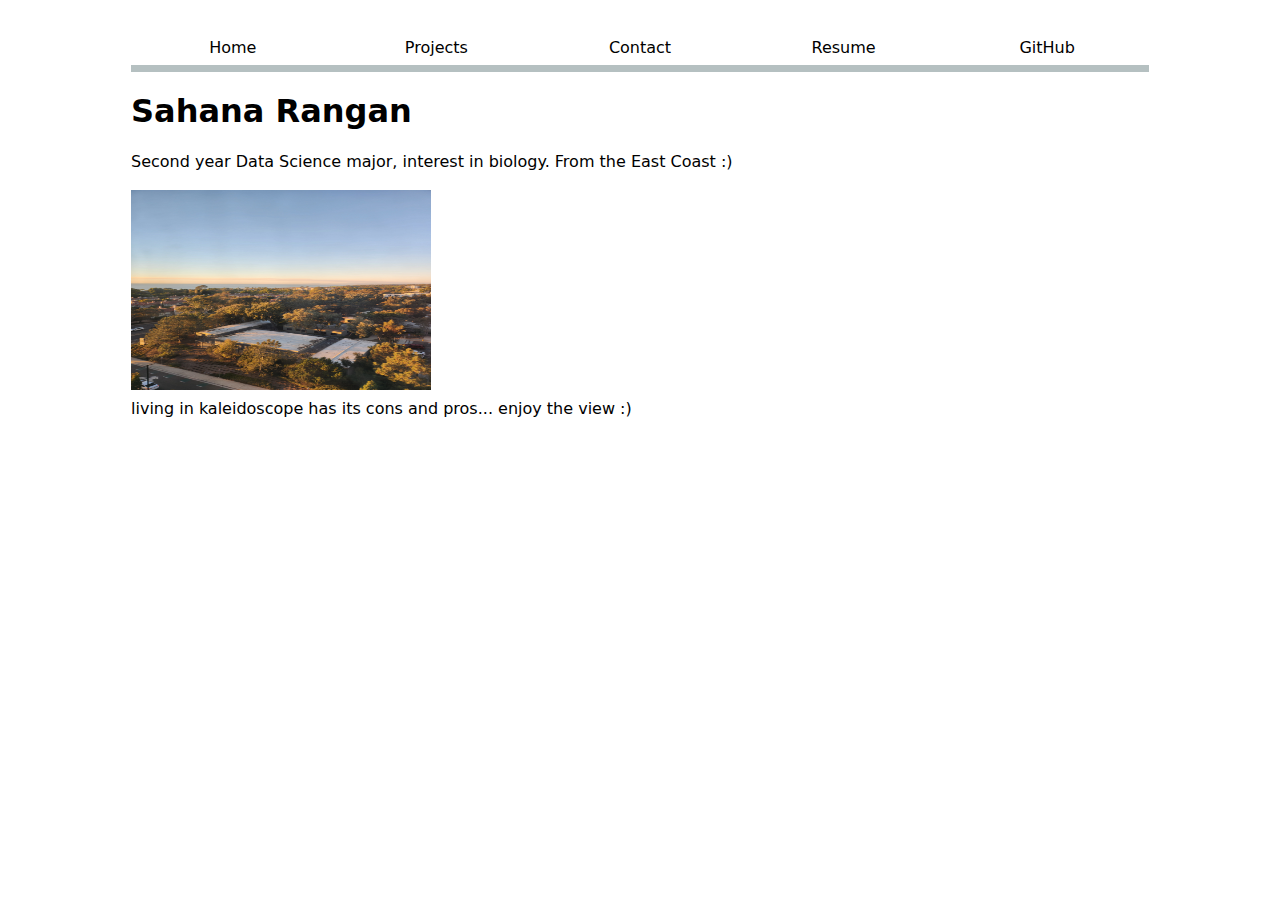
<file: index.html>
<!DOCTYPE html>
<html lang="en">
<head>
    <meta charset="UTF-8">
    <meta name="viewport" content="width=device-width, initial-scale=1.0">
    <title>Sahana Rangan: Personal site and portfolio</title>
    <link rel="stylesheet" href="style.css"/>
</head>
<body>
    <nav><a class="current" href="index.html">Home</a>
        <a class="current" href="projects/index.html">Projects</a>
        <a class="current" href="contact/index.html">Contact</a> 
        <a class="current" href="resume/index.html">Resume</a>
        <a class="current" href="https://github.com/srangan29" target="_blank">GitHub</a>
    </nav>
<h1>Sahana Rangan</h1>
<p>Second year Data Science major, interest in biology. From the East Coast :)</p>    
<img src="images/20241107_162747.jpg" alt="Picture of the outside of my dorm." width="300" height="200"></img>
<br> living in kaleidoscope has its cons and pros... enjoy the view :)
</body>
</html>
</file>
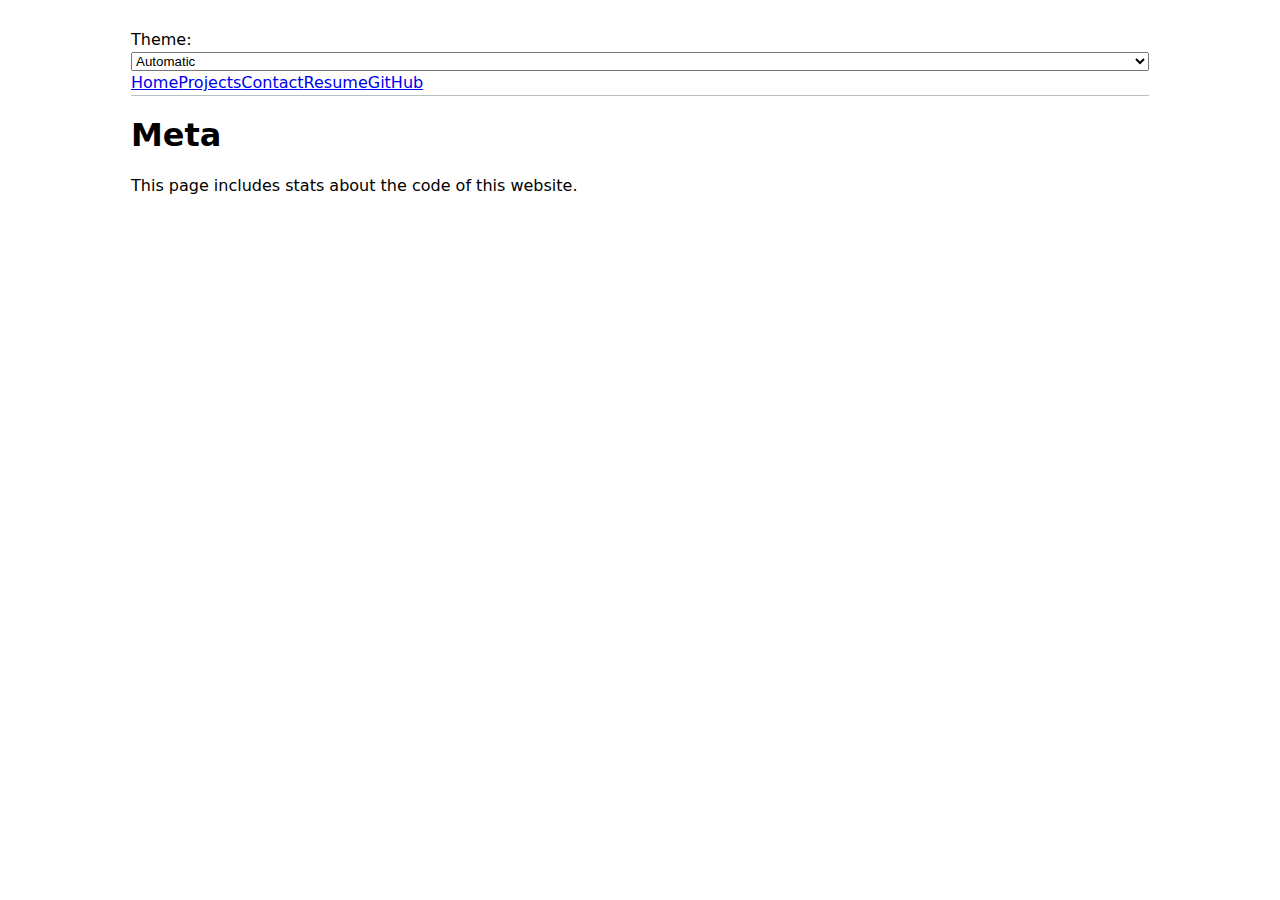
<file: meta/index.html>
<!DOCTYPE html>
<html lang="en">
<head>
    <meta charset="UTF-8">
    <meta name="viewport" content="width=device-width, initial-scale=1.0">
    <title>Meta</title>
    <link rel="stylesheet" href="../style.css"/>
    <script src="../global.js" type="module"></script>
</head>
<body>
<h1>Meta</h1>
This page includes stats about the code of this website.
<div id="stats"></div>
</body>
</html>
</file>
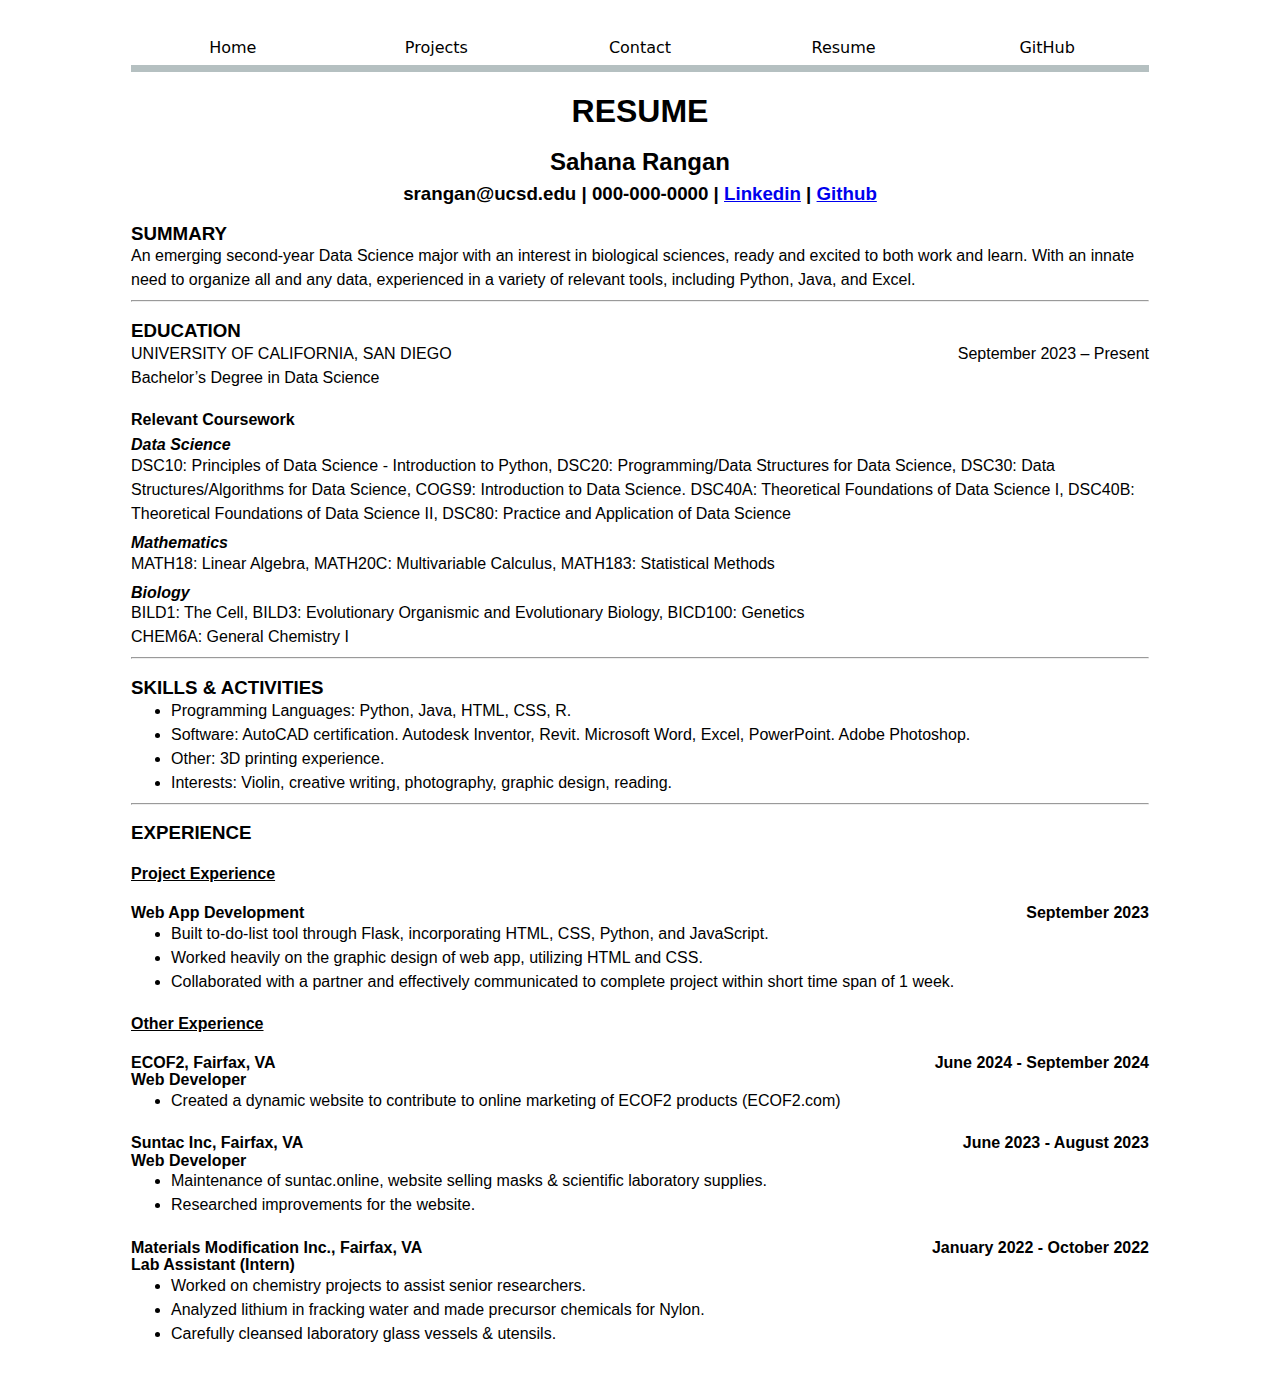
<file: resume/index.html>
<!DOCTYPE html>
<html lang="en">
<head>
    <meta charset="UTF-8">
    <meta name="viewport" content="width=device-width, initial-scale=1.0">
    <title>Resume</title>
    <link rel="stylesheet" href="../style.css"/>
</head>
<body>
    <header>
    <nav><a class="current" href="../index.html">Home</a>
        <a class="current" href="../projects/index.html">Projects</a>
        <a class="current" href="../contact/index.html">Contact</a> 
        <a class="current" href="../resume/index.html">Resume</a>
        <a class="current" href="https://github.com/srangan29" target="_blank">GitHub</a>
    </nav>
    </header>

    <div class="resume">
    <h1> RESUME </h1>
        <section><h2>Sahana Rangan</h2>
        <h3 id="contact-info">srangan@ucsd.edu | 000-000-0000 | <a href="https://www.linkedin.com/in/sahana-rangan/">Linkedin</a> | <a href="https://github.com/srangan29">Github</a> </h3></section>
        <section><h3>SUMMARY</h3>
        <p>An emerging second-year Data Science major with an interest in biological sciences, ready and excited to both work and learn. With an innate need to organize all and any data, experienced in a variety of relevant tools, including Python, Java, and Excel.</p>  
    <hr>
    </section>
        <section><p><h3>EDUCATION</h3>
        UNIVERSITY OF CALIFORNIA, SAN DIEGO					            
        <span class="timeright"><time datetime="2023-09">September 2023</time> – Present</span>  
        <br>Bachelor’s Degree in Data Science</p>	        	          			 
        
        <article><p><h4>Relevant Coursework</h4>
        <h4 class="italics">Data Science</h4>
        DSC10: Principles of Data Science - Introduction to Python, DSC20: Programming/Data Structures for Data Science, DSC30: Data Structures/Algorithms for Data Science, COGS9: Introduction to Data Science. DSC40A: Theoretical Foundations of Data Science I, DSC40B: Theoretical Foundations of Data Science II, DSC80: Practice and Application of Data Science
        <h4 class="italics">Mathematics</h4>
        MATH18: Linear Algebra, MATH20C: Multivariable Calculus, MATH183: Statistical Methods
        <h4 class="italics">Biology</h4>
        BILD1: The Cell, BILD3: Evolutionary Organismic and Evolutionary Biology, BICD100: Genetics <br> 
        CHEM6A: General Chemistry I
        </p></article></section>
        <hr>
        <section><p><h3>SKILLS & ACTIVITIES</h3>
        <ul><li>Programming Languages: Python, Java, HTML, CSS, R.</li>
        <li>Software: AutoCAD certification. Autodesk Inventor, Revit. Microsoft Word, 
            Excel, PowerPoint. Adobe Photoshop.</li>
        <li>Other: 3D printing experience.</li>
        <li>Interests: Violin, creative writing, photography, graphic design, reading.</li></ul></p>
    </section>
    <hr>    
    <section><h3>EXPERIENCE</h3>
        <article><h4 class="underline">Project Experience</h4>
        <p><h4>Web App Development                  		 
            <span class="timeright"><time datetime="2023-09">September 2023</time></h4></span>
        <ul><li>Built to-do-list tool through Flask, incorporating HTML, CSS, Python, and JavaScript.</li> 
        <li>Worked heavily on the graphic design of web app, utilizing HTML and CSS.</li>
        <li>Collaborated with a partner and effectively communicated to complete project within short time span of 1 week.</li></ul>
        </p></article>

        <article><h4 class="underline">Other Experience</h4>
        <p><h4>ECOF2, Fairfax, VA    						    			         
            <span class="timeright"><time datetime="2024-06">June 2024</time> - <time datetime="2024-09">September 2024</time></span>
        <br>Web Developer</h4>                      	                    	
        <ul><li>Created a dynamic website to contribute to online marketing of ECOF2 products (ECOF2.com)</li></ul>
        </p>
        <h4><p>Suntac Inc, Fairfax, VA						              
        <span class="timeright"><time datetime="2023-06">June 2023</time> - <time datetime="2022-08">August 2023</time></span>
        <br>Web Developer</h4>                      	                    	
        <ul><li>Maintenance of suntac.online, website selling masks & scientific laboratory supplies.</li>
        <li>Researched improvements for the website.</li></ul></p>
        
        <p><h4>Materials Modification Inc., Fairfax, VA    						        
        <span class="timeright"><time datetime="2022-01">January 2022</time> - <time datetime="2022-10">October 2022</time></span>
        <br>Lab Assistant (Intern)</h4>	                    	
        <ul><li>Worked on chemistry projects to assist senior researchers.</li>
        <li>Analyzed lithium in fracking water and made precursor chemicals for Nylon.</li>
        <li>Carefully cleansed laboratory glass vessels & utensils.</li></ul></p>
    </article>
    </section>
</div>
</body>
</html>
</file>
<file: style.css>
body {
    /* Set line height to 1.5 times the font size
         and use the OS’s UI font as the website font
       */
    font: 100%/1.5 system-ui;
    max-width: 100ch;
    margin-inline: auto;
    padding: 2ch;
    accent-color: var(--color-accent);
  }
  nav {
    display: flex;
    margin-bottom: auto;
    border-bottom-width: 1px;
    border-bottom-style: solid;
    border-bottom-color: oklch(80% 3% 200);
  }

  a.current {
    flex: 1;
    text-decoration: none;
    color: inherit;
    text-align: center;
    padding: 0.5em;

    /* shorthand: border: width style color */
    border-bottom-color: oklch(80% 3% 200);
    border-bottom-width: 0.4em;
    border-bottom-style: solid;
    padding-bottom: 0.3em;
  }

  :root {
    --color-accent: lightblue;
  }

  a:hover {
    text-align: center;
    border-bottom: 0.4em solid var(--color-accent);
    background-color: oklch(from var(--color-accent) 95% 5% h);
  }

  input, textarea, button {
    font: inherit;
  }
  
  form {
    display: grid;
    grid-template-columns: auto 1fr;
    gap: 1em;
  }
  
  label{
    display: grid;
    grid-template-columns: subgrid;
    grid-column: 1 / -1;
  }

  button {
    display: grid;
    grid-column: 1 / -1;
  }
  
  .projects {
    display: grid;
    grid-template-columns: repeat(auto-fill, minmax(15em, 1fr));
  /* make the grid have as many columns as can fit in the container, each with a minimum width of 15em and a maximum width of 1fr*/

  article {
    display: grid;
    grid-template-rows: subgrid;
    grid-row: span 3;
    h2 {
      margin: 0;
    }
    gap: 1em;
    padding: 1ch;
  }
  }

 h1 {
    font-size: 2em;
  }
h1, h2, h3, h4, h5, h6 {
    line-height: 1.1;
    text-wrap: balance;
  }
  
  /* resume related css */
  .resume {
    font-family: Helvetica, Arial, sans-serif;
    h1, h2, h3, h4, h5, h6 {
      margin-bottom: 0;
    }
    p, ul { 
    margin: 0; 
    }
    h1, h2 {
      text-align: center;
    }
    h1 {
      margin-bottom: 0;
    }
    #contact-info { 
      text-align: center;
      margin-top: 0.5em;
    }
  }
    
  span.timeright {
    /*padding-left: 100px;
    display: flex;
    /* position: absolute;
    right: 1em;
    text-align:;
    justify-content: right;*/
    float: right;
  }

  h4.underline {
    text-decoration: underline;
  }
  h4.italics {
    font-style: italic;
    margin-top: 0.5em;
  }
</file>
